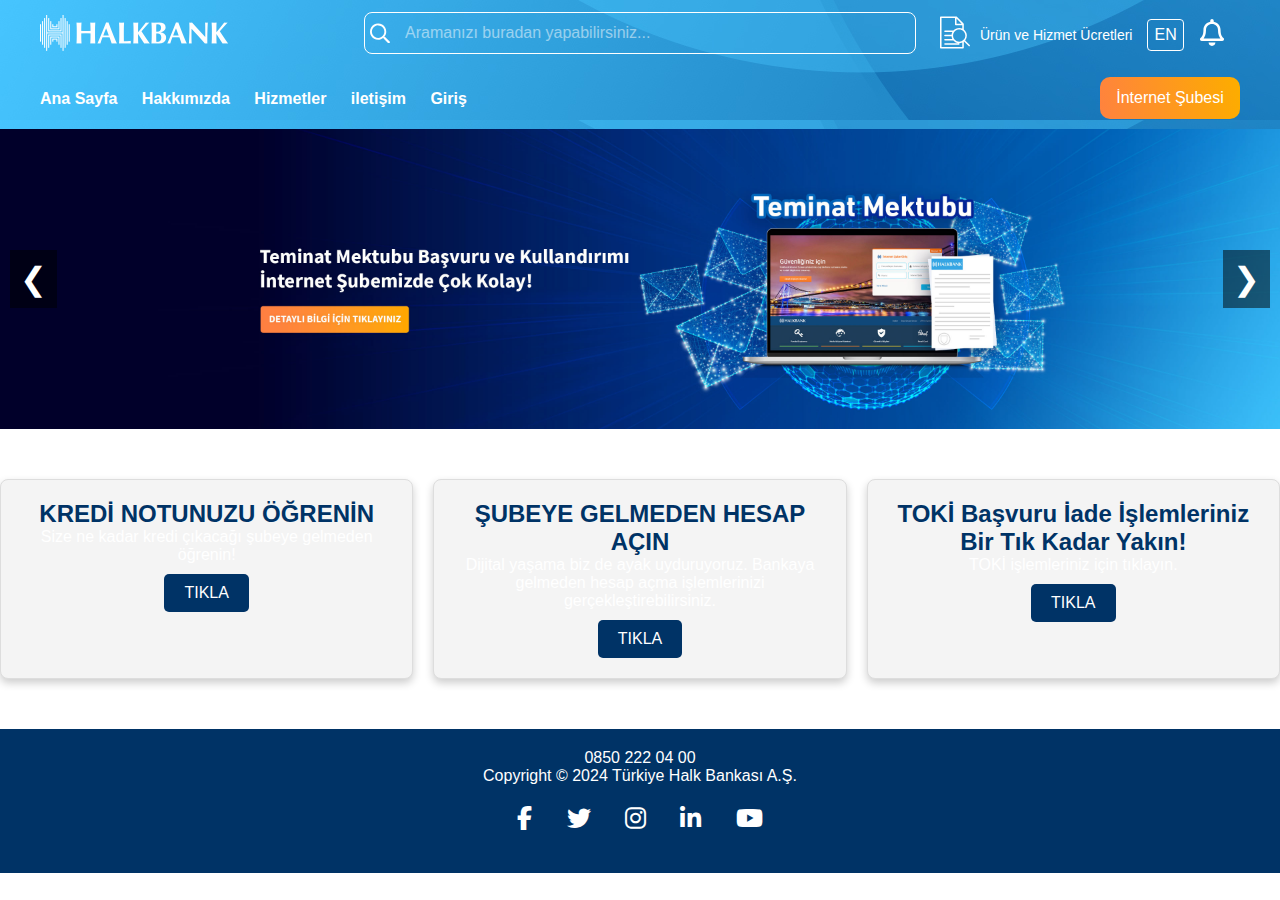
<file: WEB TASARIM FİNAL/index.html>
<!DOCTYPE html>
<html lang="tr">
<head>
    <meta charset="UTF-8">
    <meta name="viewport" content="width=device-width, initial-scale=1.0">
    <title>Türkiye Halk Bankası</title>
    <link rel="stylesheet" href="styles.css">
    <!-- Font Awesome için bağlantı -->
    <link rel="stylesheet" href="https://cdnjs.cloudflare.com/ajax/libs/font-awesome/6.4.0/css/all.min.css">
    <body>
        <div class="main bnr">
            <div class="header inner">
                <div class="bnr flx center prev">
                    <div class="logobox img flx center">
                        <a href="index.html"><img src="logo.png"></a>
                    </div>
                    <div class="logoboxcent">
                        <div class="frame flx">
                            <form class="search-form flx center">
                                <input type="submit" value="" />
                                <input class="textbox" type="text" name="ara" placeholder="Aramanızı buradan yapabilirsiniz..." onclick="this.value='';"/>
                            </form>
                        </div>
                    </div>
                    <div class="logobox flx center">
                        <div class="urun flx">
                            <a href="#"><img class="icon" src="urun.svg"/></a>
                            <a href="#" class="yazi flx center">Ürün ve Hizmet Ücretleri</a>
                        </div>
                        <a href="#" class="en">EN</a>
                        <div class="alarm"><img src="bell-regular.svg"/></div>
                    </div>
                </div>
                <div class="menu flx center prev bnr">
                    <div class="menu1 sol">
                    <a href="index.html">Ana Sayfa</a> 
                    <a href="hakkimizda.html" >Hakkımızda</a>  
                    <a href="hizmetler.html">Hizmetler</a>  
                    <a href="iletisim.html">iletişim</a>   
                    <a href="giris.html">Giriş</a>  
                    </div>
                    <div class="button flx center"><a href="#"><input class="button1" type="button" name="internet" value="İnternet Şubesi"></a></div>
                </div>
            </div>

    <div class="slider">
        <button class="slider-prev">&#10094;</button>
        <div class="slides">
            <div class="slide"><img src="resimm/teminat-mektubu-basvuru-cta.jpeg" alt="Slide 1"></div>
            <div class="slide"><img src="resimm/hisse-senedi-web.jpeg" alt="Slide 2"></div>
            <div class="slide"><img src="resimm/voleybol-sampiyon-v1-v2.jpeg" alt="Slide 3"></div>
            <div class="slide"><img src="resimm/kolay-adres-web.jpeg" alt="Slide 4"></div>
        </div>
        <button class="slider-next">&#10095;</button>
    </div>



        <section class="features">
            <div class="container">
                <div class="feature">
                    <h2>KREDİ NOTUNUZU ÖĞRENİN</h2>
                    <p>Size ne kadar kredi çıkacağı şubeye gelmeden öğrenin!</p>
                    <a href="https://www.halkbank.com.tr/tr/bireysel/krediler/kkb-risk-raporu/KKB-Risk-Raporu.html" class="cta-button">TIKLA</a>
                </div>
                <div class="feature">
                    <h2>ŞUBEYE GELMEDEN HESAP AÇIN</h2>
                    <p>Dijital yaşama biz de ayak uyduruyoruz. Bankaya gelmeden hesap açma işlemlerinizi gerçekleştirebilirsiniz.</p>
                    <a href="https://www.halkbank.com.tr/tr/dijital-bankacilik/mobil-bankacilik/musteri-olmak-istiyorum.html" class="cta-button">TIKLA</a>
                </div>
                <div class="feature">
                    <h2>TOKİ Başvuru İade İşlemleriniz Bir Tık Kadar Yakın!</h2>
                    <p>TOKİ işlemleriniz için tıklayın.</p>
                    <a href="https://www.halkbank.com.tr/tr/bireysel/krediler/konut-kredileri/TOKI-islemleri.html" class="cta-button">TIKLA</a>
                </div>
            </div>
        </section>
    </main>

    <footer>
        <div class="container">
            <p>0850 222 04 00</p>
            <p>Copyright © 2024 Türkiye Halk Bankası A.Ş.</p>
            <div class="social-icons">
                <a href="https://www.facebook.com/halkbank" target="_blank" title="Facebook"><i class="fab fa-facebook-f"></i></a>
                <a href="https://twitter.com/halkbank" target="_blank" title="Twitter"><i class="fab fa-twitter"></i></a>
                <a href="https://www.instagram.com/halkbank" target="_blank" title="Instagram"><i class="fab fa-instagram"></i></a>
                <a href="https://www.linkedin.com/company/halkbank" target="_blank" title="LinkedIn"><i class="fab fa-linkedin-in"></i></a>
                <a href="https://www.youtube.com/user/Halkbank" target="_blank" title="YouTube"><i class="fab fa-youtube"></i></a>
            </div>
        </div>
    </footer>

    <script src="scripts.js"></script>
</body>
</html>
</file>
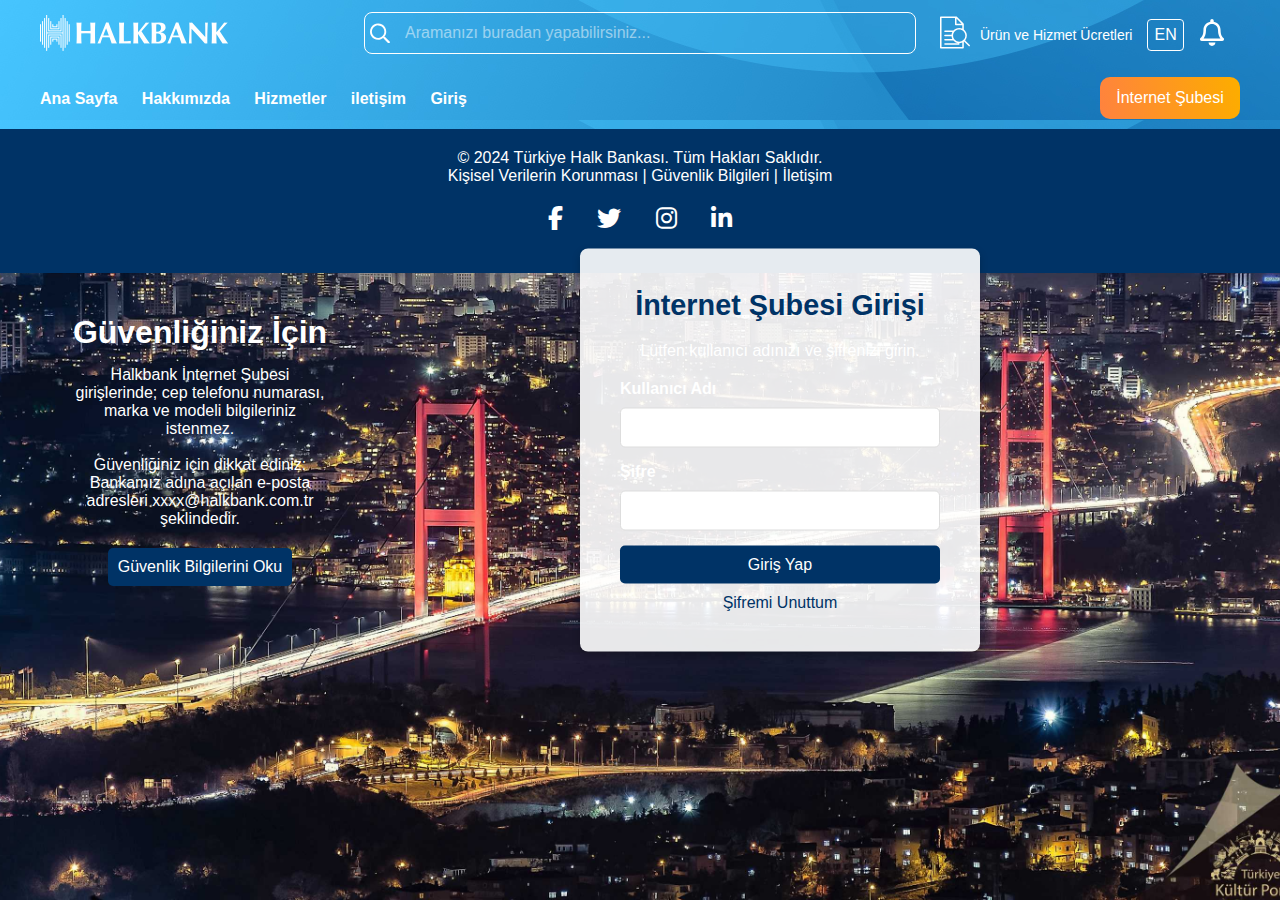
<file: WEB TASARIM FİNAL/giris.html>
<!DOCTYPE html>
<html lang="tr">
<head>
    <meta charset="UTF-8">
    <meta name="viewport" content="width=device-width, initial-scale=1.0">
    <title>Türkiye Halk Bankası - Müşteri Giriş</title>
    <link rel="stylesheet" href="styles.css">
    <link rel="stylesheet" href="https://cdnjs.cloudflare.com/ajax/libs/font-awesome/6.4.0/css/all.min.css"> <!-- Font Awesome CSS -->
    <style>
        /* Genel stil ayarları */
        body {
            font-family: Arial, sans-serif;
            color: #fff;
            margin: 0;
            padding: 0;
            display: flex;
            flex-direction: column;
            min-height: 100vh; /* Sayfanın yüksekliği minimum 100vh olacak */
            background-color: #f0f0f0; /* Arka plan rengini açık gri yapabiliriz */
        }

        /* Navbar stilleri */
        .navbar {
            background-color: #003366;
            color: #fff;
            padding: 10px 20px;
            display: flex;
            align-items: center;
            justify-content: space-between;
            box-shadow: 0 2px 4px rgba(0, 0, 0, 0.2);
        }

        .navbar h1 {
            margin: 0;
            font-size: 1.5em;
            display: flex;
            align-items: center;
        }

        .navbar .nav-links a {
            color: #fff;
            text-decoration: none;
            margin-left: 20px;
            font-size: 1em;
        }

        .navbar .nav-links a:hover {
            text-decoration: underline;
        }

        .navbar .logo-container img {
            width: 120px;
            height: auto;
            margin-right: 10px;
        }

        .background-image {
            position: absolute;
            top: 0;
            left: 0;
            width: 100%;
            height: 100%;
            overflow: hidden; /* Taşma durumlarını engeller */
            z-index: -2; /* Arka plan resmini formun ve navbar’ın arkasına yerleştirir */
        }

        .background-image img {
            width: 100%;
            height: 100%;
            object-fit: cover; /* Resmi kapsayıcıya uygun şekilde ölçeklendirir */
            object-position: center; /* Resmi merkezde konumlandırır */
        }

        .login-container {
            background-color: rgba(255, 255, 255, 0.9); /* Yarı saydam beyaz arka plan */
            color: #333;
            padding: 40px;
            border-radius: 8px;
            box-shadow: 0 4px 8px rgba(0, 0, 0, 0.2);
            width: 100%;
            max-width: 400px;
            box-sizing: border-box;
            position: absolute; /* Ekranın sağ tarafında konumlandırılabilmesi için */
            right: 300px; /* Ekranın sağından 300px uzaklıkta */
            top: 50%; /* Ekranın ortasına yerleştirilmesi için */
            transform: translateY(-50%); /* Üstten 50% kaydırarak ortalamak için */
        }

        .login-container h1 {
            font-size: 1.8em;
            margin-bottom: 20px;
            color: #003366;
            text-align: center;
        }

        .login-container p {
            font-size: 1em;
            margin-bottom: 20px;
            text-align: center;
        }

        .login-form {
            display: flex;
            flex-direction: column;
        }

        .login-form label {
            margin-bottom: 10px;
            font-weight: bold;
        }

        .login-form input[type="text"],
        .login-form input[type="password"] {
            padding: 10px;
            margin-bottom: 15px;
            border: 1px solid #ddd;
            border-radius: 5px;
            font-size: 1em;
            box-sizing: border-box;
        }

        .login-form button {
            padding: 10px;
            background-color: #003366;
            color: #ffffff;
            border: none;
            border-radius: 5px;
            font-size: 1em;
            cursor: pointer;
        }

        .login-form button:hover {
            background-color: #002244;
        }

        .login-form .forgot-password {
            text-align: center;
            margin-top: 10px;
        }

        .login-form .forgot-password a {
            color: #003366;
            text-decoration: none;
        }

        .login-form .forgot-password a:hover {
            text-decoration: underline;
        }

        /* Sol tarafta saydam bölge */
        .info-box {
            position: absolute;
            top: 50%;
            left: 50px; /* Sol bölge genişliği */
            width: 300px; /* Sol bölge genişliği */
            background-color: rgba(255, 255, 255, 0); /* Tamamen şeffaf arka plan */
            color: #fff;
            padding: 20px;
            box-sizing: border-box;
            display: flex;
            flex-direction: column;
            align-items: center;
            justify-content: center;
            transform: translateY(-50%); /* Ortalamak için */
        }

        .info-box h2 {
            font-size: 2em;
            margin-bottom: 15px;
            text-align: center;
        }

        .info-box p {
            font-size: 1em;
            margin-bottom: 20px;
            text-align: center;
        }

        .info-box a {
            display: block;
            padding: 10px;
            background-color: #003366;
            color: #fff;
            text-decoration: none;
            border-radius: 5px;
            text-align: center;
        }

        .info-box a:hover {
            background-color: #002244;
        }

        /* Footer */
       

        .social-icons {
            margin: 20px 0;
        }

        .social-icons a {
            color: #fff;
            text-decoration: none;
            margin: 0 10px;
            font-size: 1.5em;
        }

        .social-icons a:hover {
            color: #ffcc00; /* Sosyal medya simgelerine üzerine gelindiğinde sarı renk */
        }

        /* Responsive tasarım */
        @media (max-width: 768px) {
            .login-container {
                right: 20px;
                width: calc(100% - 40px); /* Mobilde genişlik ayarı */
            }

            .info-box {
                left: 20px;
                width: calc(100% - 40px); /* Mobilde genişlik ayarı */
            }
        }
    </style>
</head>

    <body>
        <div class="main bnr">
            <div class="header inner">
                <div class="bnr flx center prev">
                    <div class="logobox img flx center">
                        <a href="index.html"><img src="logo.png"></a>
                    </div>
                    <div class="logoboxcent">
                        <div class="frame flx">
                            <form class="search-form flx center">
                                <input type="submit" value="" />
                                <input class="textbox" type="text" name="ara" placeholder="Aramanızı buradan yapabilirsiniz..." onclick="this.value='';"/>
                            </form>
                        </div>
                    </div>
                    <div class="logobox flx center">
                        <div class="urun flx">
                            <a href="#"><img class="icon" src="urun.svg"/></a>
                            <a href="#" class="yazi flx center">Ürün ve Hizmet Ücretleri</a>
                        </div>
                        <a href="#" class="en">EN</a>
                        <div class="alarm"><img src="bell-regular.svg"/></div>
                    </div>
                </div>
                <div class="menu flx center prev bnr">
                    <div class="menu1 sol">
                    <a href="index.html">Ana Sayfa</a> 
                    <a href="hakkimizda.html" >Hakkımızda</a>  
                    <a href="hizmetler.html">Hizmetler</a>  
                    <a href="iletisim.html">iletişim</a>   
                    <a href="giris.html">Giriş</a>  
                    </div>
                    <div class="button flx center"><a href="#"><input class="button1" type="button" name="internet" value="İnternet Şubesi"></a></div>
                </div>
            </div>

    <!-- Arka Plan Resmi -->
    <div class="background-image">
        <img src="resimm/SergiArifUNSALIstanbulBogaz_20170405162105574.jpg" alt="Arka Plan">
    </div>

    <!-- Sol Taraf: Güvenlik Bilgileri ve Buton -->
    <div class="info-box">
        <h2>Güvenliğiniz İçin</h2>
        <p>Halkbank İnternet Şubesi girişlerinde; cep telefonu numarası, marka ve modeli bilgileriniz istenmez.<br><br>
            Güvenliğiniz için dikkat ediniz:<br>
            Bankamız adına açılan e-posta adresleri <span>xxxx@halkbank.com.tr</span> şeklindedir.</p>
        <a href="#">Güvenlik Bilgilerini Oku</a>
    </div>

    <!-- Giriş Formu -->
    <div class="login-container">
        <h1>İnternet Şubesi Girişi</h1>
        <p>Lütfen kullanıcı adınızı ve şifrenizi girin.</p>
        <form class="login-form">
            <label for="username">Kullanıcı Adı</label>
            <input type="text" id="username" name="username" placeholder="Kullanıcı Adınızı Girin" required>
            <label for="password">Şifre</label>
            <input type="password" id="password" name="password" placeholder="Şifrenizi Girin" required>
            <button type="submit">Giriş Yap</button>
            <div class="forgot-password">
                <a href="#">Şifremi Unuttum</a>
            </div>
        </form>
    </div>
    <!-- Footer -->
    <footer>
        <p>© 2024 Türkiye Halk Bankası. Tüm Hakları Saklıdır.</p>
        <p><a href="kisiselveribilgi.html">Kişisel Verilerin Korunması</a> | <a href="guvenlikbilgileri.html">Güvenlik Bilgileri</a> | <a href="iletişim.html">İletişim</a></p>
        <div class="social-icons">
            <a href="https://www.facebook.com/halkbank" target="_blank" aria-label="Facebook"><i class="fab fa-facebook-f"></i></a>
            <a href="https://twitter.com/halkbank" target="_blank" aria-label="Twitter"><i class="fab fa-twitter"></i></a>
            <a href="https://www.instagram.com/halkbank" target="_blank" aria-label="Instagram"><i class="fab fa-instagram"></i></a>
            <a href="https://www.linkedin.com/company/halkbank" target="_blank" aria-label="LinkedIn"><i class="fab fa-linkedin-in"></i></a>
        </div>
    </footer>

   
</body>
</html>
</file>
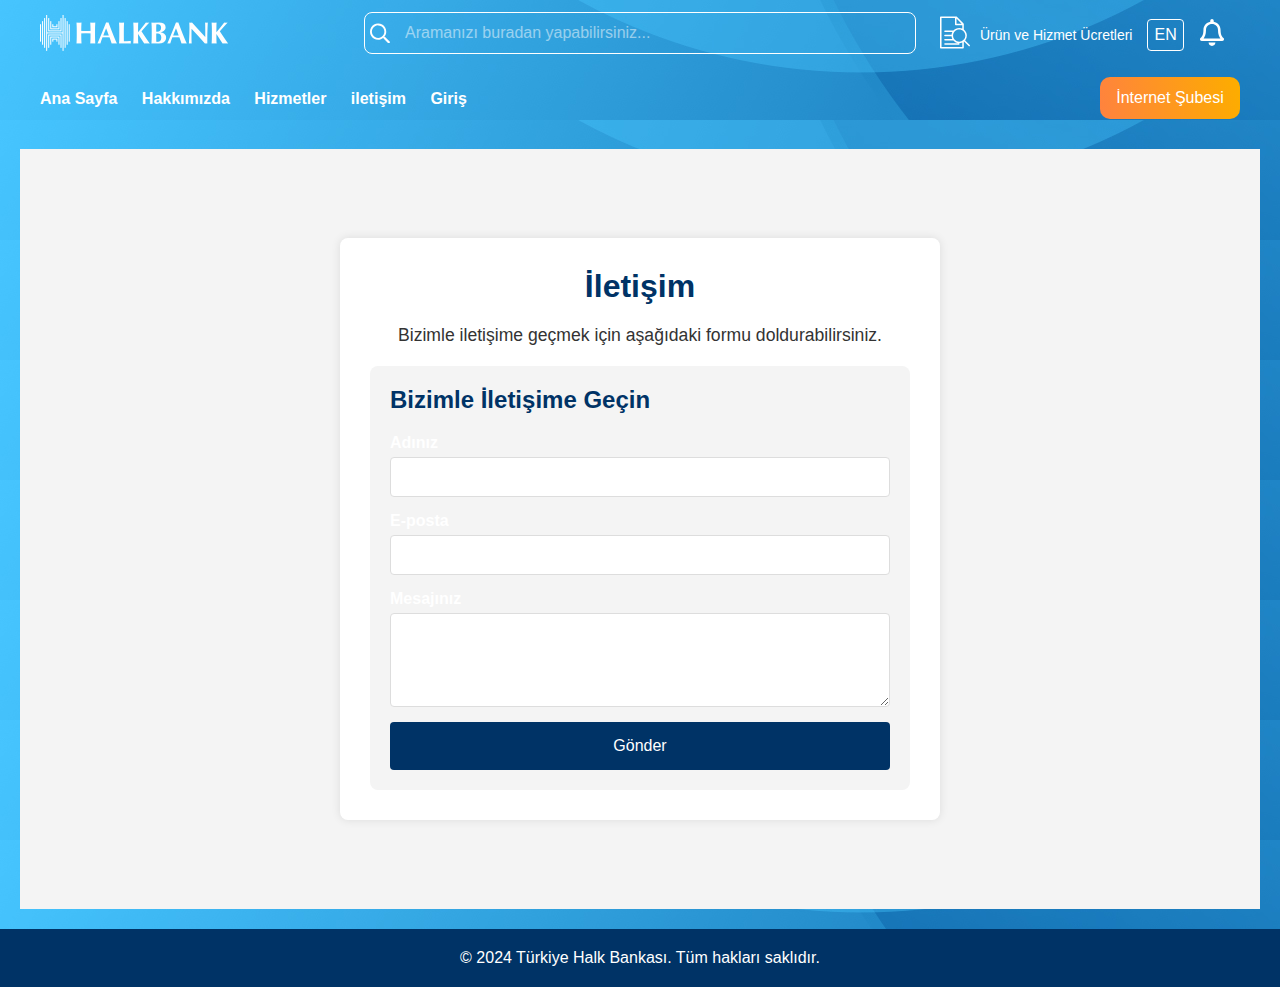
<file: WEB TASARIM FİNAL/iletisim.html>
<!DOCTYPE html>
<html lang="tr">
<head>
    <meta charset="UTF-8">
    <meta name="viewport" content="width=device-width, initial-scale=1.0">
    <title>İletişim - Türkiye Halk Bankası</title>
    <link rel="stylesheet" href="styles.css">
    <style>
        /* Genel stil ayarları */
        body {
            font-family: Arial, sans-serif;
            margin: 0;
            padding: 0;
            background-color: #f4f4f4;
            color: #333;
        }

        header {
            background-color: #003366;
            color: #ffffff;
            padding: 20px 0;
            width: 100%;
            box-shadow: 0 2px 4px rgba(0, 0, 0, 0.2);
        }

        header .container {
            width: 80%;
            margin: 0 auto;
            display: flex;
            justify-content: space-between;
            align-items: center;
        }

        header .logo-container {
            display: flex;
            align-items: center;
        }

        header .logo {
            width: 150px;
            height: auto;
            margin-right: 10px;
        }

        nav ul {
            list-style-type: none;
            padding: 0;
            margin: 0;
            display: flex;
        }

        nav ul li {
            margin: 0 15px;
        }

        nav ul li a {
            color: #ffffff;
            text-decoration: none;
        }

        /* İletişim sayfası stili */
        .contact {
            display: flex;
            justify-content: center;
            align-items: center;
            min-height: 80vh; /* Yüksekliğini ekran yüksekliğine göre ayarla */
            background-color: #f4f4f4;
            padding: 20px;
        }

        .contact-container {
            background-color: #ffffff;
            padding: 30px;
            border-radius: 8px;
            box-shadow: 0 0 10px rgba(0,0,0,0.1);
            width: 100%;
            max-width: 600px; /* Maksimum genişlik */
            box-sizing: border-box;
        }

        .contact h1 {
            margin-bottom: 20px;
            font-size: 2em;
            color: #003366;
            text-align: center;
        }

        .contact p {
            font-size: 1.1em;
            margin-bottom: 20px;
            text-align: center;
            color: #333;
        }

        /* İletişim formu stili */
        .contact-form {
            background-color: #f4f4f4;
            padding: 20px;
            border-radius: 8px;
        }

        .contact-form h2 {
            margin-bottom: 20px;
            font-size: 1.5em;
            color: #003366;
        }

        .contact-form form {
            display: flex;
            flex-direction: column;
        }

        .contact-form label {
            margin-bottom: 5px;
            font-weight: bold;
        }

        .contact-form input, .contact-form textarea {
            padding: 10px;
            margin-bottom: 15px;
            border: 1px solid #ddd;
            border-radius: 4px;
            font-size: 1em;
        }

        .contact-form button {
            background-color: #003366;
            color: #ffffff;
            border: none;
            padding: 15px;
            border-radius: 4px;
            cursor: pointer;
            font-size: 1em;
        }

        .contact-form button:hover {
            background-color: #002244;
        }

        /* Footer */
        footer {
            background-color: #003366;
            color: #ffffff;
            text-align: center;
            padding: 20px 0;
            width: 100%;
        }

        footer p {
            margin: 0;
        }
    </style>
</head>
<body>
    <div class="main bnr">
        <div class="header inner">
            <div class="bnr flx center prev">
                <div class="logobox img flx center">
                    <a href="index.html"><img src="logo.png"></a>
                </div>
                <div class="logoboxcent">
                    <div class="frame flx">
                        <form class="search-form flx center">
                            <input type="submit" value="" />
                            <input class="textbox" type="text" name="ara" placeholder="Aramanızı buradan yapabilirsiniz..." onclick="this.value='';"/>
                        </form>
                    </div>
                </div>
                <div class="logobox flx center">
                    <div class="urun flx">
                        <a href="#"><img class="icon" src="urun.svg"/></a>
                        <a href="#" class="yazi flx center">Ürün ve Hizmet Ücretleri</a>
                    </div>
                    <a href="#" class="en">EN</a>
                    <div class="alarm"><img src="bell-regular.svg"/></div>
                </div>
            </div>
            <div class="menu flx center prev bnr">
                <div class="menu1 sol">
                <a href="index.html">Ana Sayfa</a> 
                <a href="hakkimizda.html" >Hakkımızda</a>  
                <a href="hizmetler.html">Hizmetler</a>  
                <a href="iletisim.html">iletişim</a>   
                <a href="giris.html">Giriş</a>  
                </div>
                <div class="button flx center"><a href="#"><input class="button1" type="button" name="internet" value="İnternet Şubesi"></a></div>
            </div>
        </div>

    <main>
        <section class="contact">
            <div class="contact-container">
                <h1>İletişim</h1>
                <p>Bizimle iletişime geçmek için aşağıdaki formu doldurabilirsiniz.</p>
                <div class="contact-form">
                    <h2>Bizimle İletişime Geçin</h2>
                    <form action="#" method="post">
                        <label for="name">Adınız</label>
                        <input type="text" id="name" name="name" required>
                        
                        <label for="email">E-posta</label>
                        <input type="email" id="email" name="email" required>
                        
                        <label for="message">Mesajınız</label>
                        <textarea id="message" name="message" rows="4" required></textarea>
                        
                        <button type="submit">Gönder</button>
                    </form>
                </div>
            </div>
        </section>
    </main>

    <footer>
        <div class="container">
            <p>© 2024 Türkiye Halk Bankası. Tüm hakları saklıdır.</p>
        </div>
    </footer>
</body>
</html>
</file>
<file: WEB TASARIM FİNAL/styles.css>
/* Genel stil ayarları */
* {
    padding: 0px;
    margin: 0px;
    font-family: Arial, Helvetica, sans-serif;
    color: #fff;
}
.inner {
    width: 1200px;
    margin: 0 auto;
}
.main {
    background-image: url(bg.jpg);
    height: auto;
}
.flx {
    display: flex;
}
.center {
    align-items: center;
}
.logoboxcent {
    width: 50%;
    text-align: center;
}
.logobox {
    width: 25%;
    margin-top: 10px;
}
.textbox {
    width: 358px;
    height: 40px;
    background-color: transparent;
    border: none;
    font-size: 16px;
    outline: none;
    margin-left: 15px;
}
.search-form {
    width: 550px;
    height: 40px;
    border-radius: 8px;
    border: 1px solid #fff;
    padding: 1 10 1 2px;
    margin-top: 7px;
}
.frame {
    justify-content: center;
}
.icon {
    width: 30px;
}
::placeholder {
    color: #fff;
    opacity: 0.5;
}
.urun {
    font-size: 14px;
}
.yazi {
    margin-left: 10px;
    font-size: 14px;
}
.en {
    border: 1px solid #fff;
    border-radius: 4px;
    padding: 6px;
    margin-left: 15px;
}
.alarm {
    width: 24px;
    cursor: pointer;
    margin: 9px 0px 9px 16px;
}
.menu {
    padding-bottom: 10px;
}
.menu1 {
    font-size: 16px;
    font-weight: 600;
    padding-top: 20px;
}
.menu1>a {
    margin-right: 20px;
}
.button1 {
    width: 140px;
    height: 42px;
    text-align: center;
    background-image: linear-gradient(78deg, #ff7c48 -14%, #fdac00 97%);
    border: none;
    border-radius: 10px;
    color: #fff;
    cursor: pointer;
    font-size: 16px;
}
.button {
    margin-top: 8px;
    padding-top: 10px;
}
input[type=submit] {
    background-image: url(search-btn.svg);
    width: 20px;
    height: 20px;
    border: none;
    background-color: transparent;
    cursor: pointer;
    margin-left: 5px;
}
a {
    color: #fff;
    text-decoration: none;
    font-size: 16px;
    font-family: sans-serif;
}
.bnr {
    width: 100%;
}
.orta {
    padding: 0 50px;
    margin-top: 20px;
    margin-bottom: 20px;
    height: 50px;
}
.orta1 {
    margin-left: 20px;
    margin-right: 20px;
}
.doviz-space {
    width: 20%;
}
.doviz {
    float: right;
}
.doviz-info {
    font-size: 13px;
}
.doviz-name {
    color: #6d7b86;
}
.doviz-value {
    color: #384754;
}
.sembol {
    margin-right: 10px;
}
.orta2 {
    padding: 8px 0;
    border-top: 1px dotted #dee6e9;
    font-size: 12px;
    color: #6d7b86;
    margin: 15px 70px 15px 70px;
}
.bold {
    font-weight: 600;
    color: #384754;
}
.prev {
    justify-content: space-between;
    width: 100%;
}
.bor {
    border: none;
    background: transparent;
    cursor: pointer;
}
.orta2>p {
    color: #384754;
}

/* Slider stili */
.slider {
    width: 100%;
    overflow: hidden;
    position: relative;
}

.slides {
    display: flex;
    transition: transform 0.5s ease;
}

.slide {
    min-width: 100%;
    height: 300px;
    background-size: cover;
    background-position: center;
}

.slide img {
    width: 100%;
    height: 100%;
    object-fit: cover;
}

.slider-prev, .slider-next {
    position: absolute;
    top: 50%;
    transform: translateY(-50%);
    background-color: rgba(0, 0, 0, 0.5);
    color: #ffffff;
    border: none;
    padding: 10px;
    cursor: pointer;
    font-size: 2em;
    z-index: 1000;
}

.slider-prev {
    left: 10px;
}

.slider-next {
    right: 10px;
}

/* Main içerik stili */
main {
    padding: 20px;
}

.hero {
    background-color: #0070c0;
    color: #ffffff;
    padding: 60px 0;
    text-align: center;
    width: 100%;
}

.hero h1 {
    margin: 0;
    font-size: 2.5em;
}

.hero p {
    font-size: 1.2em;
    margin-top: 10px;
}

.features {
    background-color: #ffffff;
    padding: 50px 0;
    text-align: center;
}

.features .container {
    display: flex;
    justify-content: space-between;
    gap: 20px; /* Feature kutuları arasına boşluk ekler */
}

.features .feature {
    width: 30%;
    padding: 20px;
    background-color: #f4f4f4;
    border: 1px solid #ddd; /* Border rengini değiştirdik */
    border-radius: 8px;
    box-shadow: 0 4px 8px rgba(0,0,0,0.2); /* Gölgeyi daha belirgin hale getirdik */
    color: #333; /* Yazı rengini koyu gri yaptık */
}

.features .feature h2 {
    margin-top: 0;
    font-size: 1.5em;
    color: #003366; /* Başlık rengini koyu mavi yaptık */
}

.features .feature p {
    font-size: 1em;
}

/* Sosyal medya ikonları */
.social-icons {
    margin-top: 10px;
}

.social-icons a {
    color: #ffffff;
    font-size: 1.5em;
    margin: 0 10px;
    text-decoration: none;
}

.social-icons a:hover {
    color: #0070c0;
}



/* Sosyal medya ikonları */
footer .social-icons {
    margin: 20px 0; /* Daha fazla boşluk */
}

footer .social-icons a {
    color: #ffffff;
    font-size: 1.5em;
    margin: 0 15px; /* İkonlar arasına biraz daha boşluk */
    text-decoration: none;
}

footer .social-icons a:hover {
    color: #0070c0; /* Hover rengini mavi yaparak dikkat çekici hale getirdik */
}

/* Footer alt kısmı */
footer .footer-bottom {
    background-color: #002244; /* Footerın alt kısmı için koyu bir renk */
    padding: 10px 0;
    border-top: 1px solid #004080; /* Üst sınır için ince bir çizgi */
}

footer .footer-bottom p {
    margin: 0;
    font-size: 0.875em;
    color: #d1d1d1; /* Daha açık bir gri renk */
}

footer .footer-bottom p a {
    color: #ffffff;
    text-decoration: underline;
}

footer .footer-bottom p a:hover {
    color: #0070c0; /* Bağlantı hover rengi */
}


/* KREDİ, HESAP AÇMA ve TOKİ bölümlerindeki butonlar */
.cta-button {
    display: inline-block;
    padding: 10px 20px;
    background-color: #003366;
    color: #fff;
    border-radius: 5px;
    text-decoration: none;
    font-size: 1em;
    margin-top: 10px;
    text-align: center;
}

.cta-button:hover {
    background-color: #002244;
}
footer {
    background-color: #003366;
    color: #fff;
    padding: 20px;
    text-align: center;
    margin-top: auto; /* Footer'ı sayfanın altına yerleştirir */
    position: static; /* Sayfanın doğal akışına bırakır */
}
</file>
